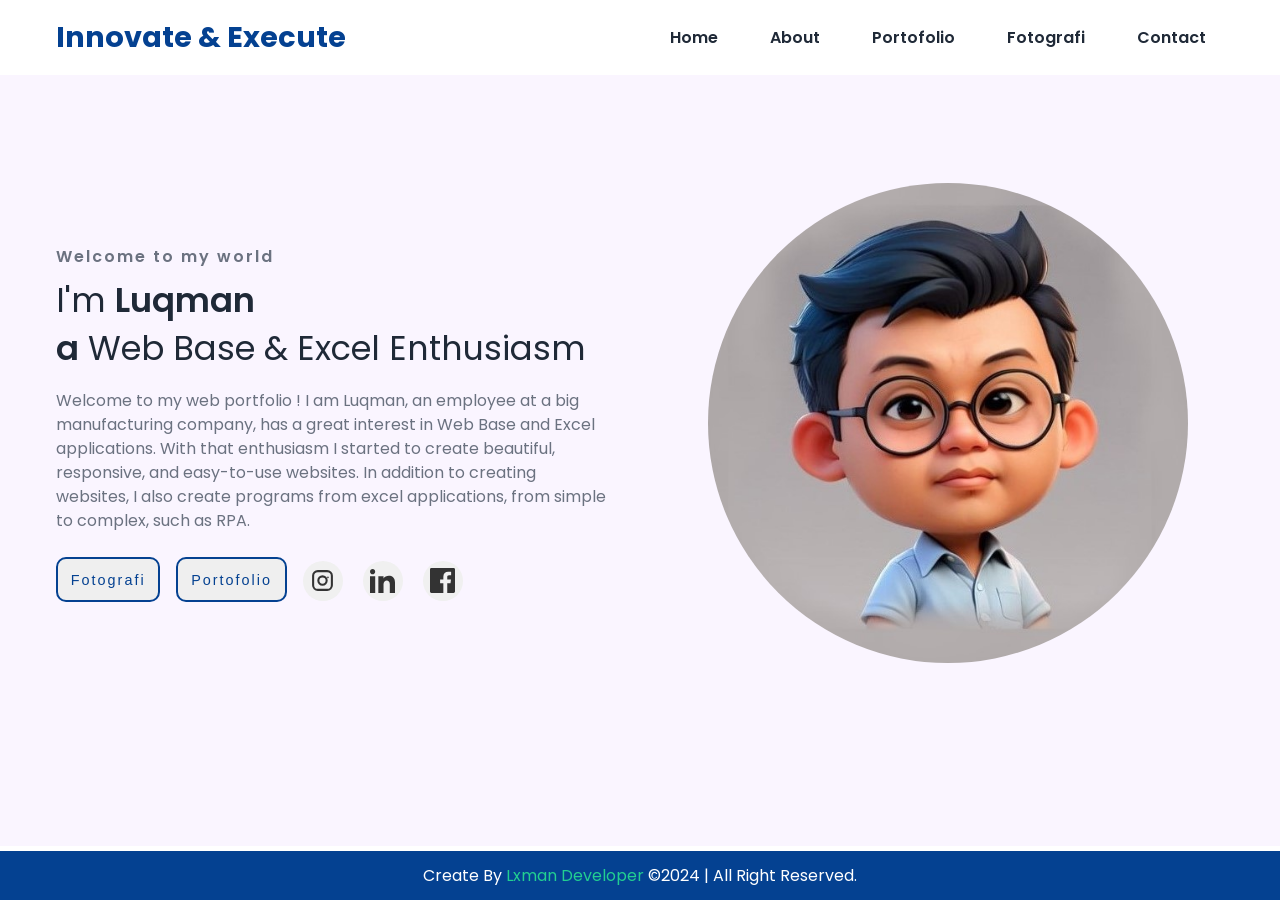
<file: index.html>
<!DOCTYPE html>
<html lang="en">
  <head>
    <meta charset="UTF-8" />
    <meta http-equiv="X-UA-Compatible" content="IE=edge" />
    <meta name="viewport" content="width=device-width, initial-scale=1.0" />
    <title>Lxman World</title>
    <!-- Link To CSS -->
    <link rel="stylesheet" href="./css/style.css" />
    <link rel="icon" href="foto/Logoku.jpg" />
    <!-- Box Icons -->
    <link rel="stylesheet" href="https://cdn.jsdelivr.net/npm/boxicons@latest/css/boxicons.min.css" />
  </head>

  <body>
    <!-- Navbar -->
    <nav>
      <div class="nav__content">
        <div class="logo"><a href="#">Innovate & Execute</a></div>
        <label for="check" class="checkbox">
          <i class="ri-menu-line"></i>
        </label>
        <input type="checkbox" name="check" id="check" />
        <ul>
          <li><a href="index">Home</a></li>
          <li><a href="about">About</a></li>
          <li><a href="portofolio">Portofolio</a></li>
          <li><a href="fotografi">Fotografi</a></li>
          <li><a href="kontak">Contact</a></li>
        </ul>
      </div>
    </nav>

    <section class="section">
      <div class="section__container">
        <div class="content">
          <p class="subtitle">Welcome to my world</p>
          <h1 class="title">
            I'm <span>Luqman<br />a</span> Web Base & Excel Enthusiasm
          </h1>
          <p class="description">
            Welcome to my web portfolio ! I am Luqman, an employee at a big manufacturing company, has a great interest in Web Base and Excel applications. With that enthusiasm I started to create beautiful, responsive, and easy-to-use
            websites. In addition to creating websites, I also create programs from excel applications, from simple to complex, such as RPA.
          </p>
          <div class="action__btns">
            <!-- <button class="hire__me">Hire Me</button> -->
            <a href="fotografi"><button class="portofolio">Fotografi</button></a>
            <a href="portofolio"><button class="portofolio">Portofolio</button></a>

            <!-- Social Media -->
            <div class="social-icons">
              <a href="#" class="icon">
                <svg xmlns="http://www.w3.org/2000/svg" viewBox="0 0 24 24">
                  <path
                    d="M7.5 2h9A5.5 5.5 0 0 1 22 7.5v9A5.5 5.5 0 0 1 16.5 22h-9A5.5 5.5 0 0 1 2 16.5v-9A5.5 5.5 0 0 1 7.5 2zm0 2A3.5 3.5 0 0 0 4 7.5v9A3.5 3.5 0 0 0 7.5 20h9a3.5 3.5 0 0 0 3.5-3.5v-9A3.5 3.5 0 0 0 16.5 4h-9zm4.5 3a5 5 0 1 1 0 10 5 5 0 0 1 0-10zm0 2a3 3 0 1 0 0 6 3 3 0 0 0 0-6zm5.25-.75a.75.75 0 1 1 0 1.5.75.75 0 0 1 0-1.5z"
                  />
                </svg>
              </a>
              <a href="#" class="icon">
                <svg xmlns="http://www.w3.org/2000/svg" viewBox="0 0 24 24">
                  <path
                    d="M4.98 3.5c0 1.381-1.11 2.5-2.48 2.5s-2.48-1.119-2.48-2.5c0-1.38 1.11-2.5 2.48-2.5s2.48 1.12 2.48 2.5zm.02 4.5h-5v16h5v-16zm7.982 0h-4.968v16h4.969v-8.399c0-4.67 6.029-5.052 6.029 0v8.399h4.988v-10.131c0-7.88-8.922-7.593-11.018-3.714v-2.155z"
                  />
                </svg>
              </a>
              <a href="#" class="icon">
                <svg xmlns="http://www.w3.org/2000/svg" viewBox="0 0 24 24">
                  <path
                    d="M22.675 0h-21.35C.597 0 0 .6 0 1.326v21.348C0 23.4.597 24 1.325 24h11.495v-9.294H9.691v-3.622h3.129V8.413c0-3.1 1.893-4.788 4.659-4.788 1.325 0 2.463.099 2.794.143v3.24h-1.917c-1.504 0-1.795.715-1.795 1.763v2.312h3.587l-.467 3.622h-3.12V24h6.116C23.403 24 24 23.4 24 22.674V1.326C24 .6 23.403 0 22.675 0z"
                  />
                </svg>
              </a>
            </div>
          </div>
        </div>
        <!-- Foto -->
        <div class="image">
          <img src="foto/wajah.jpeg" alt="profile" />
        </div>
      </div>
    </section>

    <!-- Copyright -->
    <div class="copyright">
      <p>Create By <a href="index">Lxman Developer </a>©2024 | All Right Reserved.</p>
    </div>
  </body>
</html>
</file>
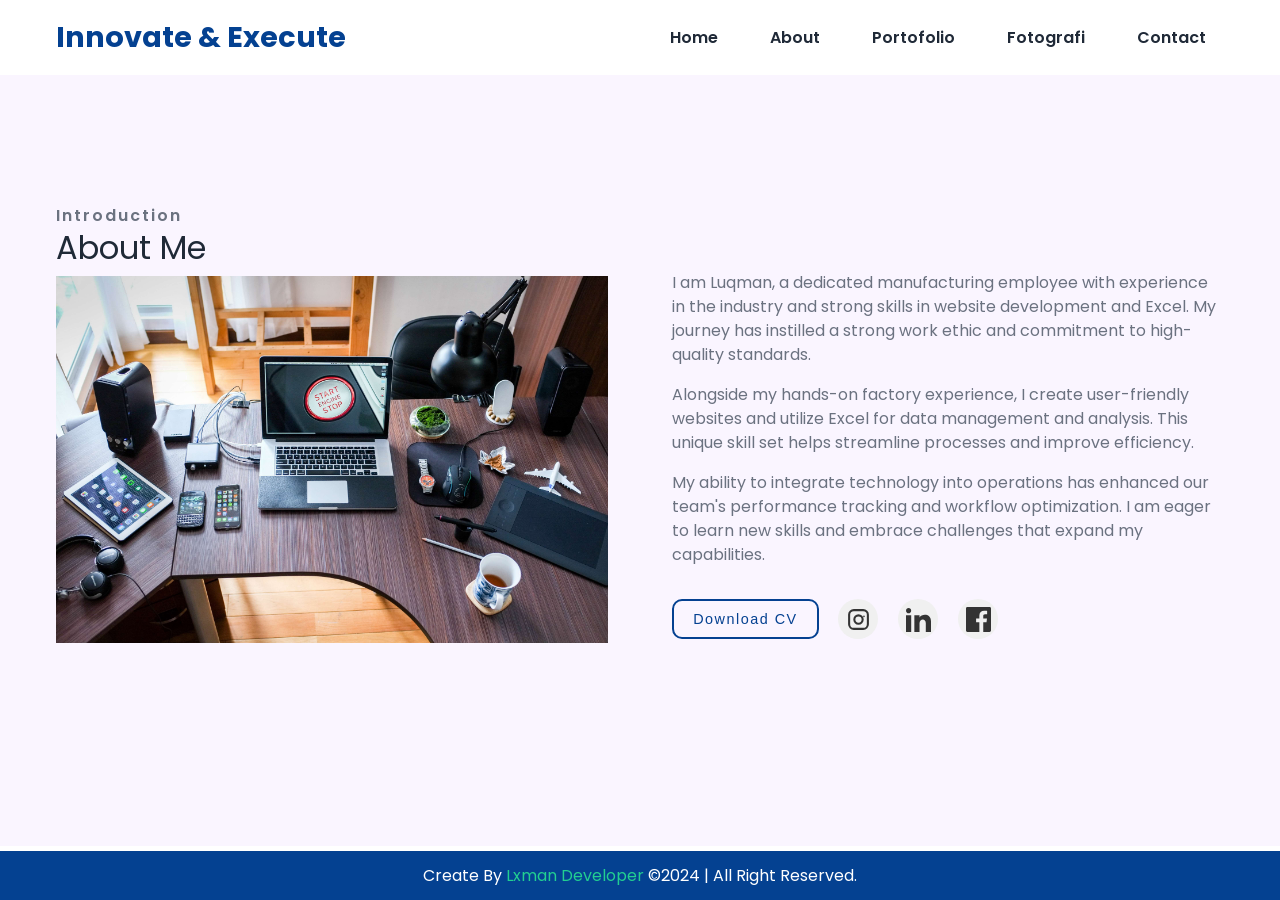
<file: about.html>
<!DOCTYPE html>
<html lang="en">
  <head>
    <meta charset="UTF-8" />
    <meta http-equiv="X-UA-Compatible" content="IE=edge" />
    <meta name="viewport" content="width=device-width, initial-scale=1.0" />
    <title>Lxman World</title>
    <!-- Link To CSS -->
    <link rel="stylesheet" href="./css/style.css" />
    <link rel="icon" href="foto/Logoku.jpg" />
    <!-- Box Icons -->
    <link rel="stylesheet" href="https://cdn.jsdelivr.net/npm/boxicons@latest/css/boxicons.min.css" />
    <meta name="viewport" content="width=device-width, initial-scale=1.0" />
  </head>

  <body>
    <!-- Navbar -->
    <nav>
      <div class="nav__content">
        <div class="logo"><a href="#">Innovate & Execute</a></div>
        <label for="check" class="checkbox">
          <i class="ri-menu-line"></i>
        </label>
        <input type="checkbox" name="check" id="check" />
        <ul>
          <li><a href="index">Home</a></li>
          <li><a href="about">About</a></li>
          <li><a href="portofolio">Portofolio</a></li>
          <li><a href="fotografi">Fotografi</a></li>
          <li><a href="kontak">Contact</a></li>
        </ul>
      </div>
    </nav>
    <!-- about -->
    <section class="section">
      <div class="section__container">
        <div class="content">
          <p class="subtitle">Introduction</p>
          <h1 class="titleportofolio">About Me</h1>
          <div class="imagenormal">
            <img src="foto/office1.jpg" alt="profiles" />
          </div>
        </div>
        <div class="content">
          <p class="subtitle"></p>
          <h1 class="titleportofolio2"></h1>
          <p class="description_hire">
            I am Luqman, a dedicated manufacturing employee with experience in the industry and strong skills in website development and Excel. My journey has instilled a strong work ethic and commitment to high-quality standards.
          </p>
          <p class="description_hire">Alongside my hands-on factory experience, I create user-friendly websites and utilize Excel for data management and analysis. This unique skill set helps streamline processes and improve efficiency.</p>
          <p class="description_hire">
            My ability to integrate technology into operations has enhanced our team's performance tracking and workflow optimization. I am eager to learn new skills and embrace challenges that expand my capabilities.
          </p>

          <div class="action_btns_hire">
            <button class="hire__me">Download CV</button>
            <div class="social-icons">
              <a href="#" class="icon">
                <svg xmlns="http://www.w3.org/2000/svg" viewBox="0 0 24 24">
                  <path
                    d="M7.5 2h9A5.5 5.5 0 0 1 22 7.5v9A5.5 5.5 0 0 1 16.5 22h-9A5.5 5.5 0 0 1 2 16.5v-9A5.5 5.5 0 0 1 7.5 2zm0 2A3.5 3.5 0 0 0 4 7.5v9A3.5 3.5 0 0 0 7.5 20h9a3.5 3.5 0 0 0 3.5-3.5v-9A3.5 3.5 0 0 0 16.5 4h-9zm4.5 3a5 5 0 1 1 0 10 5 5 0 0 1 0-10zm0 2a3 3 0 1 0 0 6 3 3 0 0 0 0-6zm5.25-.75a.75.75 0 1 1 0 1.5.75.75 0 0 1 0-1.5z"
                  />
                </svg>
              </a>
              <a href="#" class="icon">
                <svg xmlns="http://www.w3.org/2000/svg" viewBox="0 0 24 24">
                  <path
                    d="M4.98 3.5c0 1.381-1.11 2.5-2.48 2.5s-2.48-1.119-2.48-2.5c0-1.38 1.11-2.5 2.48-2.5s2.48 1.12 2.48 2.5zm.02 4.5h-5v16h5v-16zm7.982 0h-4.968v16h4.969v-8.399c0-4.67 6.029-5.052 6.029 0v8.399h4.988v-10.131c0-7.88-8.922-7.593-11.018-3.714v-2.155z"
                  />
                </svg>
              </a>
              <a href="#" class="icon">
                <svg xmlns="http://www.w3.org/2000/svg" viewBox="0 0 24 24">
                  <path
                    d="M22.675 0h-21.35C.597 0 0 .6 0 1.326v21.348C0 23.4.597 24 1.325 24h11.495v-9.294H9.691v-3.622h3.129V8.413c0-3.1 1.893-4.788 4.659-4.788 1.325 0 2.463.099 2.794.143v3.24h-1.917c-1.504 0-1.795.715-1.795 1.763v2.312h3.587l-.467 3.622h-3.12V24h6.116C23.403 24 24 23.4 24 22.674V1.326C24 .6 23.403 0 22.675 0z"
                  />
                </svg>
              </a>
            </div>
          </div>
        </div>
      </div>
    </section>

    <!-- Copyright -->
    <div class="copyright">
      <p>Create By <a href="index">Lxman Developer </a>©2024 | All Right Reserved.</p>
    </div>
  </body>
</html>
</file>
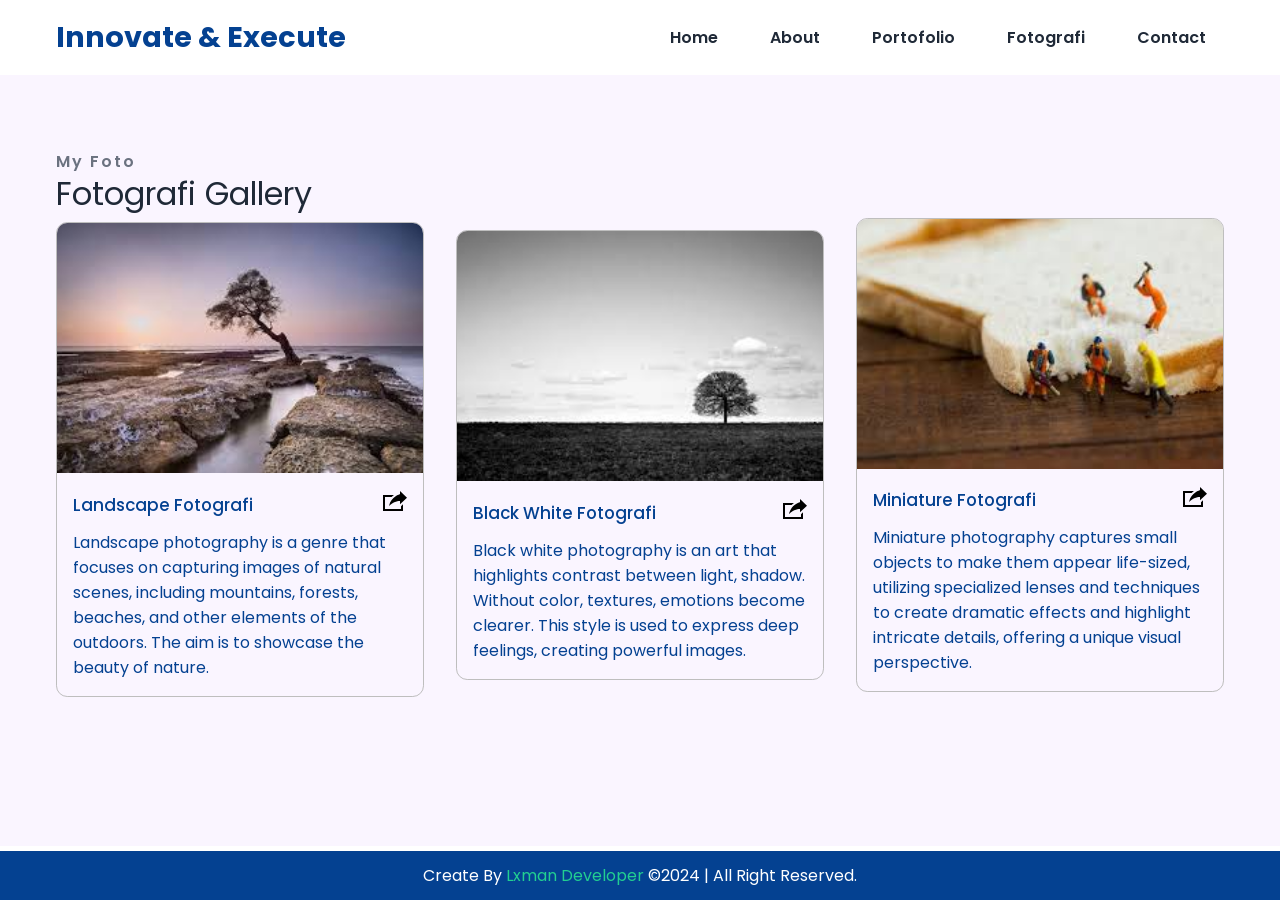
<file: fotografi.html>
<!DOCTYPE html>
<html lang="en">
  <head>
    <meta charset="UTF-8" />
    <meta http-equiv="X-UA-Compatible" content="IE=edge" />
    <meta name="viewport" content="width=device-width, initial-scale=1.0" />
    <title>Lxman World</title>
    <!-- Link To CSS -->
    <link rel="stylesheet" href="./css/style.css" />
    <link rel="icon" href="foto/Logoku.jpg" />
    <!-- Box Icons -->
    <link rel="stylesheet" href="https://cdn.jsdelivr.net/npm/boxicons@latest/css/boxicons.min.css" />
  </head>

  <body>
    <!-- Navbar -->
    <nav>
      <div class="nav__content">
        <div class="logo"><a href="#">Innovate & Execute</a></div>
        <label for="check" class="checkbox">
          <i class="ri-menu-line"></i>
        </label>
        <input type="checkbox" name="check" id="check" />
        <ul>
          <li><a href="index">Home</a></li>
          <li><a href="about">About</a></li>
          <li><a href="portofolio">Portofolio</a></li>
          <li><a href="fotografi">Fotografi</a></li>
          <li><a href="kontak">Contact</a></li>
        </ul>
      </div>
    </nav>
    <!-- fotografi -->
    <section class="sectionporto">
      <div class="sectioncontainerporto">
        <div class="contentporto">
          <p class="subtitle">My Foto</p>
          <h1 class="titleportofolio">Fotografi Gallery</h1>
          <!-- fotografi 1 -->
          <div class="portfolio">
            <div class="portfolio-cover">
              <img src="./foto/foto1.jfif" alt="Portfolio 1" />
            </div>
            <div class="portfolio-info">
              <div class="portfolio-title">
                <h4>Landscape Fotografi</h4>
                <a href="slider.html" class="portfolio-link">
                  <svg xmlns="http://www.w3.org/2000/svg" width="24" height="24" viewBox="0 0 24 24">
                    <path d="M6 17c2.269-9.881 11-11.667 11-11.667v-3.333l7 6.637-7 6.696v-3.333s-6.17-.171-11 5zm12 .145v2.855h-16v-12h6.598c.768-.787 1.561-1.449 2.339-2h-10.937v16h20v-6.769l-2 1.914z" />
                  </svg>
                </a>
              </div>
              <div class="fotography_tag"></div>
              <p>Landscape photography is a genre that focuses on capturing images of natural scenes, including mountains, forests, beaches, and other elements of the outdoors. The aim is to showcase the beauty of nature.</p>
            </div>
          </div>
        </div>

        <div class="contentporto">
          <p class="subtitle"></p>
          <h1 class="titleportofolio2"></h1>
          <!-- fotografi 2 -->
          <div class="portfolio">
            <div class="portfolio-cover">
              <img src="./foto/foto2.jfif" alt="Portfolio 2" />
            </div>
            <div class="portfolio-info">
              <div class="portfolio-title">
                <h4>Black White Fotografi</h4>
                <a href="slider.html" class="portfolio-link">
                  <svg xmlns="http://www.w3.org/2000/svg" width="24" height="24" viewBox="0 0 24 24">
                    <path d="M6 17c2.269-9.881 11-11.667 11-11.667v-3.333l7 6.637-7 6.696v-3.333s-6.17-.171-11 5zm12 .145v2.855h-16v-12h6.598c.768-.787 1.561-1.449 2.339-2h-10.937v16h20v-6.769l-2 1.914z" />
                  </svg>
                </a>
              </div>
              <div class="fotography_tag"></div>
              <p>Black white photography is an art that highlights contrast between light, shadow. Without color, textures, emotions become clearer. This style is used to express deep feelings, creating powerful images.</p>
            </div>
          </div>
        </div>

        <div class="contentporto">
          <p class="subtitle"></p>
          <h1 class="titleportofolio2"></h1>
          <!-- fotografi 3 -->
          <div class="portfolio">
            <div class="portfolio-cover">
              <img src="./foto/foto3.jfif" alt="Portfolio 3" />
            </div>
            <div class="portfolio-info">
              <div class="portfolio-title">
                <h4>Miniature Fotografi</h4>
                <a href="slider.html" class="portfolio-link">
                  <svg xmlns="http://www.w3.org/2000/svg" width="24" height="24" viewBox="0 0 24 24">
                    <path d="M6 17c2.269-9.881 11-11.667 11-11.667v-3.333l7 6.637-7 6.696v-3.333s-6.17-.171-11 5zm12 .145v2.855h-16v-12h6.598c.768-.787 1.561-1.449 2.339-2h-10.937v16h20v-6.769l-2 1.914z" />
                  </svg>
                </a>
              </div>
              <div class="fotography_tag"></div>
              <p>Miniature photography captures small objects to make them appear life-sized, utilizing specialized lenses and techniques to create dramatic effects and highlight intricate details, offering a unique visual perspective.</p>
            </div>
          </div>
        </div>
      </div>
    </section>

    <!-- Copyright -->
    <div class="copyright">
      <p>Create By <a href="index">Lxman Developer </a>©2024 | All Right Reserved.</p>
    </div>
  </body>
</html>
</file>
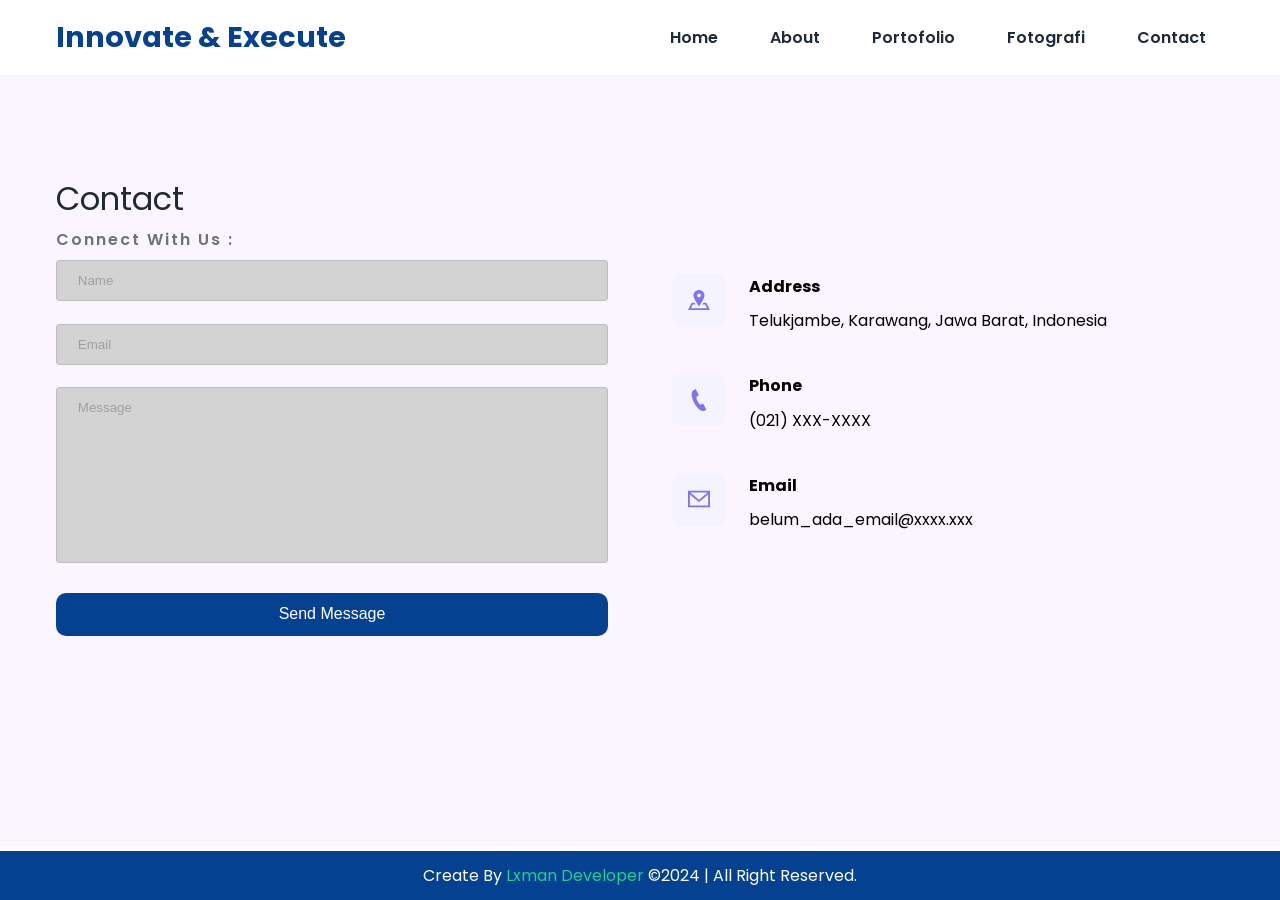
<file: kontak.html>
<!DOCTYPE html>
<html lang="en">
  <head>
    <meta charset="UTF-8" />
    <meta http-equiv="X-UA-Compatible" content="IE=edge" />
    <meta name="viewport" content="width=device-width, initial-scale=1.0" />
    <title>Lxman World</title>
    <!-- Link To CSS -->
    <link rel="stylesheet" href="./css/style.css" />
    <link rel="icon" href="foto/Logoku.jpg" />
    <!-- Box Icons -->
    <link rel="stylesheet" href="https://cdn.jsdelivr.net/npm/boxicons@latest/css/boxicons.min.css" />
  </head>

  <body>
    <!-- Navbar -->
    <nav>
      <div class="nav__content">
        <div class="logo"><a href="#">Innovate & Execute</a></div>
        <label for="check" class="checkbox">
          <i class="ri-menu-line"></i>
        </label>
        <input type="checkbox" name="check" id="check" />
        <ul>
          <li><a href="index">Home</a></li>
          <li><a href="about">About</a></li>
          <li><a href="portofolio">Portofolio</a></li>
          <li><a href="fotografi">Fotografi</a></li>
          <li><a href="kontak">Contact</a></li>
        </ul>
      </div>
    </nav>
    <!-- Contact -->
    <section class="section">
      <div class="section__container">
        <div class="content">
          <h1 class="titlecontact">Contact</h1>
          <p class="subtitle">Connect With Us :</p>
          <form action="https://formspree.io/f/xeqwdykj" method="POST" class="contact-form">
            <div>
              <input type="text" placeholder="Name" name="name" />
            </div>
            <div>
              <input type="email" placeholder="Email" name="email" />
            </div>
            <div>
              <textarea name="message" id="message" cols="30" rows="10" placeholder="Message"></textarea>
            </div>
            <div>
              <button class="btn-submit">Send Message</button>
            </div>
          </form>
        </div>

        <div class="content">
          <div class="contact-item">
            <div class="contact-item-icon">
              <svg xmlns="http://www.w3.org/2000/svg" width="22" height="22" viewBox="0 0 24 24">
                <path
                  d="M12 1c-3.148 0-6 2.553-6 5.702 0 3.148 2.602 6.907 6 12.298 3.398-5.391 6-9.15 6-12.298 0-3.149-2.851-5.702-6-5.702zm0 8c-1.105 0-2-.895-2-2s.895-2 2-2 2 .895 2 2-.895 2-2 2zm12 14h-24l4-8h3.135c.385.641.798 1.309 1.232 2h-3.131l-2 4h17.527l-2-4h-3.131c.435-.691.848-1.359 1.232-2h3.136l4 8z"
                />
              </svg>
            </div>
            <div class="contact-item-detail">
              <h4>Address</h4>
              <p>Telukjambe, Karawang, Jawa Barat, Indonesia</p>
            </div>
          </div>
          <div class="contact-item">
            <div class="contact-item-icon">
              <svg xmlns="http://www.w3.org/2000/svg" width="22" height="22" viewBox="0 0 24 24">
                <path d="M20 22.621l-3.521-6.795c-.008.004-1.974.97-2.064 1.011-2.24 1.086-6.799-7.82-4.609-8.994l2.083-1.026-3.493-6.817-2.106 1.039c-7.202 3.755 4.233 25.982 11.6 22.615.121-.055 2.102-1.029 2.11-1.033z" />
              </svg>
            </div>
            <div class="contact-item-detail">
              <h4>Phone</h4>
              <p>(021) XXX-XXXX</p>
            </div>
          </div>
          <div class="contact-item">
            <div class="contact-item-icon">
              <svg xmlns="http://www.w3.org/2000/svg" width="22" height="22" viewBox="0 0 24 24">
                <path d="M0 3v18h24v-18h-24zm21.518 2l-9.518 7.713-9.518-7.713h19.036zm-19.518 14v-11.817l10 8.104 10-8.104v11.817h-20z" />
              </svg>
            </div>
            <div class="contact-item-detail">
              <h4>Email</h4>
              <p>belum_ada_email@xxxx.xxx</p>
            </div>
          </div>
        </div>
      </div>
    </section>

    <!-- Copyright -->
    <div class="copyright">
      <p>Create By <a href="index">Lxman Developer </a>©2024 | All Right Reserved.</p>
    </div>
  </body>
</html>
</file>
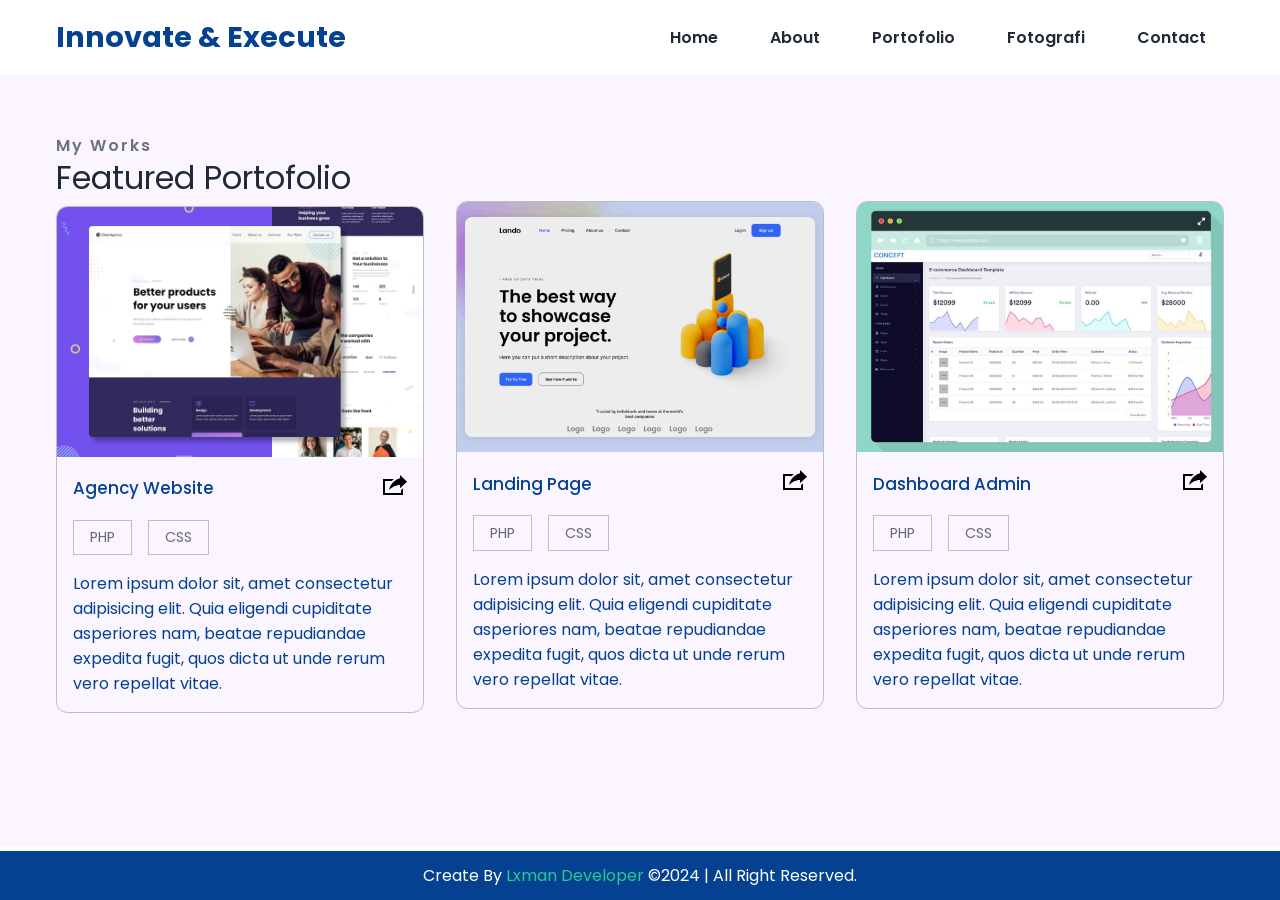
<file: portofolio.html>
<!DOCTYPE html>
<html lang="en">
  <head>
    <meta charset="UTF-8" />
    <meta http-equiv="X-UA-Compatible" content="IE=edge" />
    <meta name="viewport" content="width=device-width, initial-scale=1.0" />
    <title>Lxman World</title>
    <!-- Link To CSS -->
    <link rel="stylesheet" href="./css/style.css" />
    <link rel="icon" href="foto/Logoku.jpg" />
    <!-- Box Icons -->
    <link rel="stylesheet" href="https://cdn.jsdelivr.net/npm/boxicons@latest/css/boxicons.min.css" />
  </head>

  <body>
    <!-- Navbar -->
    <nav>
      <div class="nav__content">
        <div class="logo"><a href="#">Innovate & Execute</a></div>
        <label for="check" class="checkbox">
          <i class="ri-menu-line"></i>
        </label>
        <input type="checkbox" name="check" id="check" />
        <ul>
          <li><a href="index">Home</a></li>
          <li><a href="about">About</a></li>
          <li><a href="portofolio">Portofolio</a></li>
          <li><a href="fotografi">Fotografi</a></li>
          <li><a href="kontak">Contact</a></li>
        </ul>
      </div>
    </nav>
    <!-- portofolio -->
    <section class="sectionporto">
      <div class="sectioncontainerporto">
        <div class="contentporto">
          <p class="subtitle">My Works</p>
          <h1 class="titleportofolio">Featured Portofolio</h1>

          <!-- Portfolio 1 -->

          <div class="portfolio">
            <div class="portfolio-cover">
              <img src="./foto/portfolio-1.png" alt="Portfolio 1" />
            </div>
            <div class="portfolio-info">
              <div class="portfolio-title">
                <h4>Agency Website</h4>
                <a href="" class="portfolio-link">
                  <svg xmlns="http://www.w3.org/2000/svg" width="24" height="24" viewBox="0 0 24 24">
                    <path d="M6 17c2.269-9.881 11-11.667 11-11.667v-3.333l7 6.637-7 6.696v-3.333s-6.17-.171-11 5zm12 .145v2.855h-16v-12h6.598c.768-.787 1.561-1.449 2.339-2h-10.937v16h20v-6.769l-2 1.914z" />
                  </svg>
                </a>
              </div>
              <div class="portfolio-tags">
                <div>PHP</div>
                <div>CSS</div>
              </div>
              <p>Lorem ipsum dolor sit, amet consectetur adipisicing elit. Quia eligendi cupiditate asperiores nam, beatae repudiandae expedita fugit, quos dicta ut unde rerum vero repellat vitae.</p>
            </div>
          </div>
        </div>

        <div class="contentporto">
          <p class="subtitle"></p>
          <h1 class="titleportofolio2"></h1>
          <!-- Portfolio 2 -->
          <div class="portfolio">
            <div class="portfolio-cover">
              <img src="./foto/portfolio-2.png" alt="Portfolio 2" />
            </div>
            <div class="portfolio-info">
              <div class="portfolio-title">
                <h4>Landing Page</h4>
                <a href="" class="portfolio-link">
                  <svg xmlns="http://www.w3.org/2000/svg" width="24" height="24" viewBox="0 0 24 24">
                    <path d="M6 17c2.269-9.881 11-11.667 11-11.667v-3.333l7 6.637-7 6.696v-3.333s-6.17-.171-11 5zm12 .145v2.855h-16v-12h6.598c.768-.787 1.561-1.449 2.339-2h-10.937v16h20v-6.769l-2 1.914z" />
                  </svg>
                </a>
              </div>
              <div class="portfolio-tags">
                <div>PHP</div>
                <div>CSS</div>
              </div>
              <p>Lorem ipsum dolor sit, amet consectetur adipisicing elit. Quia eligendi cupiditate asperiores nam, beatae repudiandae expedita fugit, quos dicta ut unde rerum vero repellat vitae.</p>
            </div>
          </div>
        </div>

        <div class="contentporto">
          <p class="subtitle"></p>
          <h1 class="titleportofolio2"></h1>
          <!-- Portfolio 3 -->
          <div class="portfolio">
            <div class="portfolio-cover">
              <img src="./foto/portfolio-3.jpeg" alt="Portfolio 3" />
            </div>
            <div class="portfolio-info">
              <div class="portfolio-title">
                <h4>Dashboard Admin</h4>
                <a href="" class="portfolio-link">
                  <svg xmlns="http://www.w3.org/2000/svg" width="24" height="24" viewBox="0 0 24 24">
                    <path d="M6 17c2.269-9.881 11-11.667 11-11.667v-3.333l7 6.637-7 6.696v-3.333s-6.17-.171-11 5zm12 .145v2.855h-16v-12h6.598c.768-.787 1.561-1.449 2.339-2h-10.937v16h20v-6.769l-2 1.914z" />
                  </svg>
                </a>
              </div>
              <div class="portfolio-tags">
                <div>PHP</div>
                <div>CSS</div>
              </div>
              <p>Lorem ipsum dolor sit, amet consectetur adipisicing elit. Quia eligendi cupiditate asperiores nam, beatae repudiandae expedita fugit, quos dicta ut unde rerum vero repellat vitae.</p>
            </div>
          </div>
        </div>
      </div>
    </section>

    <!-- Copyright -->
    <div class="copyright">
      <p>Create By <a href="index">Lxman Developer </a>©2024 | All Right Reserved.</p>
    </div>
  </body>
</html>
</file>
<file: css/style.css>
@import url("https://fonts.googleapis.com/css2?family=Poppins:wght@400;600;700&display=swap");

:root {
  --main-color: #044191;
  --primary-color: #044191;
  --primary-color-dark: #0d20c5;
  --secondary-color: #ca8a04;
  --text-dark: #1f2937;
  --text-light: #6b7280;
  --extra-light: #faf5ff;
  /*--extra-light: #d8edf7; */
  --backgroundcoloremail: #d4d3d3;
  --max-width: 1200px;

  --secondaryTextColor: #656d72; /* Untuk text biasa seperti paragraph contohnya */
  --borderColor: #bebebe;
  --lineColor: #d9d9d9; /* untuk line di pre-title */
  --primaryBackgroundColor: #fff;
  --secondaryBackgroundColor: #fbfbfb;
  --thirdBackgroundColor: #f5f3fe;
  --primaryIconColor: #7e74f1;
  --primaryIconColorHover: #5d51e8;
  --sectionPadding: 6rem 0;
  --itemBorderRadius: 0.7rem;
}
* {
  padding: 0;
  margin: 0;
  box-sizing: border-box;
}
a {
  text-decoration: none;
}
body {
  font-family: "Poppins", sans-serif;
  width: 100%;
  /* min-height: 100vh;*/
}

html,
body {
  height: 100%;
  overflow: hidden;
}

nav {
  width: 100%;
  position: fixed;
  top: 0;
  left: 0;
  background-color: #ffffff;
  z-index: 99;
}
.nav__content {
  max-width: var(--max-width);
  margin: auto;
  padding: 1rem 1rem;
  display: flex;
  align-items: center;
  justify-content: space-between;
}
nav .logo a {
  font-size: 1.8rem;
  font-weight: 700;
  color: var(--primary-color);
  transition: 0.3s;
}
nav .logo a:hover {
  color: var(--primary-color-dark);
}
nav .checkbox {
  display: none;
}
nav input {
  display: none;
}
nav .checkbox i {
  font-size: 2rem;
  color: var(--primary-color);
  cursor: pointer;
}
ul {
  display: flex;
  align-items: center;
  gap: 1rem;
  list-style: none;
  transition: left 0.3s;
}
ul li a {
  padding: 0.5rem 1rem;
  border: 2px solid transparent;
  text-decoration: none;
  font-weight: 600;
  color: var(--text-dark);
  transition: 0.3s;
}
ul li a:hover {
  border-top-color: var(--secondary-color);
  border-bottom-color: var(--secondary-color);
  color: var(--secondary-color);
}
.section {
  background-color: var(--extra-light);
}
.section__container {
  min-height: 94vh;
  max-width: var(--max-width);
  margin: auto;
  padding: 1rem;
  display: grid;
  grid-template-columns: repeat(2, 1fr);
  gap: 4rem;
}
.content {
  display: flex;
  flex-direction: column;
  justify-content: center;
}
.sectionporto {
  background-color: var(--extra-light);
}
.sectioncontainerporto {
  min-height: 94vh;
  max-width: var(--max-width);
  margin: auto;
  padding: 1rem;
  display: grid;
  grid-template-columns: repeat(3, 1fr);
  gap: 2rem;
}
.contentporto {
  display: flex;
  flex-direction: column;
  justify-content: center;
}
.subtitle {
  letter-spacing: 2px;
  color: var(--text-light);
  font-weight: 600;
  margin-bottom: 0.5rem;
}
.title {
  font-size: 2.1rem;
  font-weight: 400;
  line-height: 3rem;
  color: var(--text-dark);
  margin-bottom: 1rem;
}
.titlecontact {
  font-size: 2rem;
  font-weight: 400;
  line-height: 1.5rem;
  color: var(--text-dark);
  margin-bottom: 1rem;
}
.titleportofolio {
  font-size: 2rem;
  font-weight: 400;
  line-height: 1.5rem;
  color: var(--text-dark);
  margin-bottom: 1rem;
}
.titleportofolio2 {
  font-size: 2rem;
  font-weight: 400;
  line-height: 1.5rem;
  color: var(--text-dark);
  margin-bottom: 3.5rem;
}
.title span {
  font-weight: 600;
}
.description {
  line-height: 1.5rem;
  color: var(--text-light);
  margin-bottom: 1.5rem;
}
.action__btns {
  display: flex;
  gap: 1rem;
}
.action__btns button {
  font-size: 0.9rem;
  font-weight: 400;
  letter-spacing: 2px;
  padding: 0.8rem 0.8rem;
  outline: none;
  border: 2px solid var(--primary-color);
  border-radius: 10px;
  transition: 0.3s;
  cursor: pointer;
}
.action_btns {
  display: flex;
  gap: 1rem;
}
.action_btns button {
  font-size: 1rem;
  font-weight: 600;
  letter-spacing: 2px;
  padding: 1rem 2rem;
  outline: none;
  border: 2px solid var(--primary-color);
  border-radius: 10px;
  transition: 0.3s;
  cursor: pointer;
  margin-bottom: 1.4rem;
}
.description_hire {
  margin-top: 0.8rem;
  line-height: 1.5rem;
  color: var(--text-light);
  margin-bottom: 0.2rem;
}
.action_btns_hire {
  margin-top: 0.8rem;
  display: flex;
  gap: 0.5rem;
}
.action_btns_hire button {
  font-size: 0.8rem;
  font-weight: 400;
  letter-spacing: 2px;
  padding: 0.8rem 0.8rem;
  outline: none;
  border: 2px solid var(--primary-color);
  border-radius: 10px;
  transition: 0.3s;
  cursor: pointer;
  margin-bottom: 0.8rem;
}
.hire__me {
  margin-top: 1rem;
  background-color: var(--primary-color);
  color: #ffffff;
}
.hire__me:hover {
  background-color: var(--primary-color-dark);
}
.portfolio {
  color: var(--primary-color);
}
.portofolio {
  color: var(--primary-color);
}
.portofolio:hover {
  background-color: var(--primary-color-dark);
  color: #ffffff;
}
.image {
  display: grid;
  place-items: center;
}
.image img {
  width: min(75rem, 87%);
  border-radius: 100%;
}

.imagenormal {
  display: grid;
  place-items: center;
}
.imagenormal img {
  width: min(75rem, 100%);
}

.social-icons {
  display: flex;
  gap: 20px;
  justify-content: center;
  margin-top: 4px;
}
.social-icons .icon {
  width: 40px;
  height: 40px;
  display: grid;
  place-items: center;
  background-color: #f0f0f0;
  border-radius: 50%;
  transition: background-color 0.3s, transform 0.3s;
}
.social-icons .icon svg {
  width: 25px;
  height: 25px;
  fill: #333;
  transition: fill 0.3s;
}
.social-icons .icon:hover {
  background-color: #333;
  transform: scale(1.1);
}
.social-icons .icon:hover svg {
  fill: #fff;
}

.action_btns_hire {
  margin-top: 0.8rem;
  display: flex;
  align-items: center;
  gap: 1.2rem;
  flex-wrap: wrap; /* Biar responsive */
}
.action_btns_hire button {
  font-size: 0.9rem;
  font-weight: 500;
  letter-spacing: 1.5px;
  padding: 0.6rem 1.2rem;
  border: 2px solid var(--primary-color);
  border-radius: 10px;
  transition: 0.3s;
  cursor: pointer;
  background-color: transparent;
  color: var(--primary-color);
}
.action_btns_hire button:hover {
  background-color: var(--primary-color);
  color: #fff;
}

/*.copyright {
  padding: 14px;
  background: var(--main-color);
  text-align: center;
  color: #fff;
}*/
.copyright a {
  color: #22cf91;
}
.copyright {
  position: fixed;
  bottom: 0;
  left: 0;
  width: 100%;
  padding: 12px;
  background: var(--main-color);
  text-align: center;
  color: #fff;
}

@media (width < 750px) {
  nav .checkbox {
    display: block;
  }
  ul {
    position: absolute;
    width: 100%;
    height: calc(100vh - 85px);
    left: -100%;
    top: 85px;
    background-color: var(--extra-light);
    flex-direction: column;
    justify-content: center;
    gap: 3rem;
  }
  nav #check:checked ~ ul {
    left: 0;
  }
  ul li a {
    font-size: 1.25rem;
  }
  .section__container {
    padding: 10rem 1rem 5rem 1rem;
    text-align: center;
    grid-template-columns: repeat(1, 1fr);
  }
  .image {
    grid-area: 1/1/2/2;
  }
  .action__btns {
    margin: auto;
  }
}

/* Contact Section */
#contact {
  padding: var(--sectionPadding);
}
.contact {
  display: grid;
  /* grid-template-columns: 1fr 1fr; */
  grid-template-columns: repeat(auto-fit, minmax(350px, 1fr));
  gap: 3rem;
}
.contact-form div {
  margin-bottom: 1.4rem;
}
.contact-form input,
.contact-form textarea {
  width: 100%;
  padding: 0.75rem 1.3rem;
  font-family: "Roboto", sans-serif;
  background: var(--backgroundcoloremail);
  border: 1px solid var(--borderColor);
  border-radius: 3px;
  resize: none;
}
.contact-form input::placeholder,
.contact-form textarea::placeholder {
  color: #9d9fa1;
}
.contact-form input:focus,
.contact-form textarea:focus {
  outline: none;
  border: 1px solid #7d7d7d;
}
.btn-submit {
  width: 100%;
  padding: 0.8rem 1.3rem;
  background-color: var(--primary-color);
  color: #fff;
  border: none;
  border-radius: 10px;
  cursor: pointer;
  transition: 0.2s ease-in-out;
  font-size: 1rem;
}
.btn-submit:hover {
  background-color: var(--primary-color-dark);
}
/* Contact Section - Right Side */
.contact-item {
  display: flex;
  gap: 1.5rem;
  margin-bottom: 2.5rem;
}
.contact-item-icon {
  background: var(--thirdBackgroundColor);
  /* padding: 0.8rem 1rem; */
  width: 53px;
  height: 53px;
  border-radius: 9px;
  display: flex;
  align-items: center;
  justify-content: center;
}
.contact-item-icon svg {
  fill: var(--primaryIconColor);
}
.contact-item-detail h4 {
  margin-bottom: 0.6rem;
}

/* Portfolios */
#portfolios {
  padding: var(--sectionPadding);
}
.portfolio {
  border-radius: var(--itemBorderRadius);
  overflow: hidden; /* supaya gambar yang diatas itu dia ngikut border radiusnya, karena yang dikasih border radius disini adalah div portfolio ini */
  border: 1px solid var(--borderColor);
}
.portfolio-cover {
  height: 250px;
}
.portfolio img {
  width: 100%;
  height: 100%;
  object-fit: cover;
}
.portfolio-info {
  padding: 1rem 1rem;
}
.portfolio-title {
  display: flex;
  justify-content: space-between;
  align-items: center;
  gap: 1rem;
}
.portfolio h4 {
  font-weight: 500;
  font-size: 1.05rem;
}
.portfolio-title a svg:hover {
  fill: var(--primaryIconColor);
}
.portfolio-title a svg {
  transition: 0.2s ease-in-out;
}
.portfolio-tags {
  display: flex;
  gap: 1rem;
  margin: 1rem 0;
}
.portfolio-tags div {
  font-size: 0.9rem;
  border: 1px solid var(--borderColor);
  padding: 0.4rem 1rem;
  color: var(--secondaryTextColor);
}
.fotography_tag {
  font-size: 0.9rem;
  padding: 0.3rem 1rem;
  color: var(--secondaryTextColor);
}
</file>
